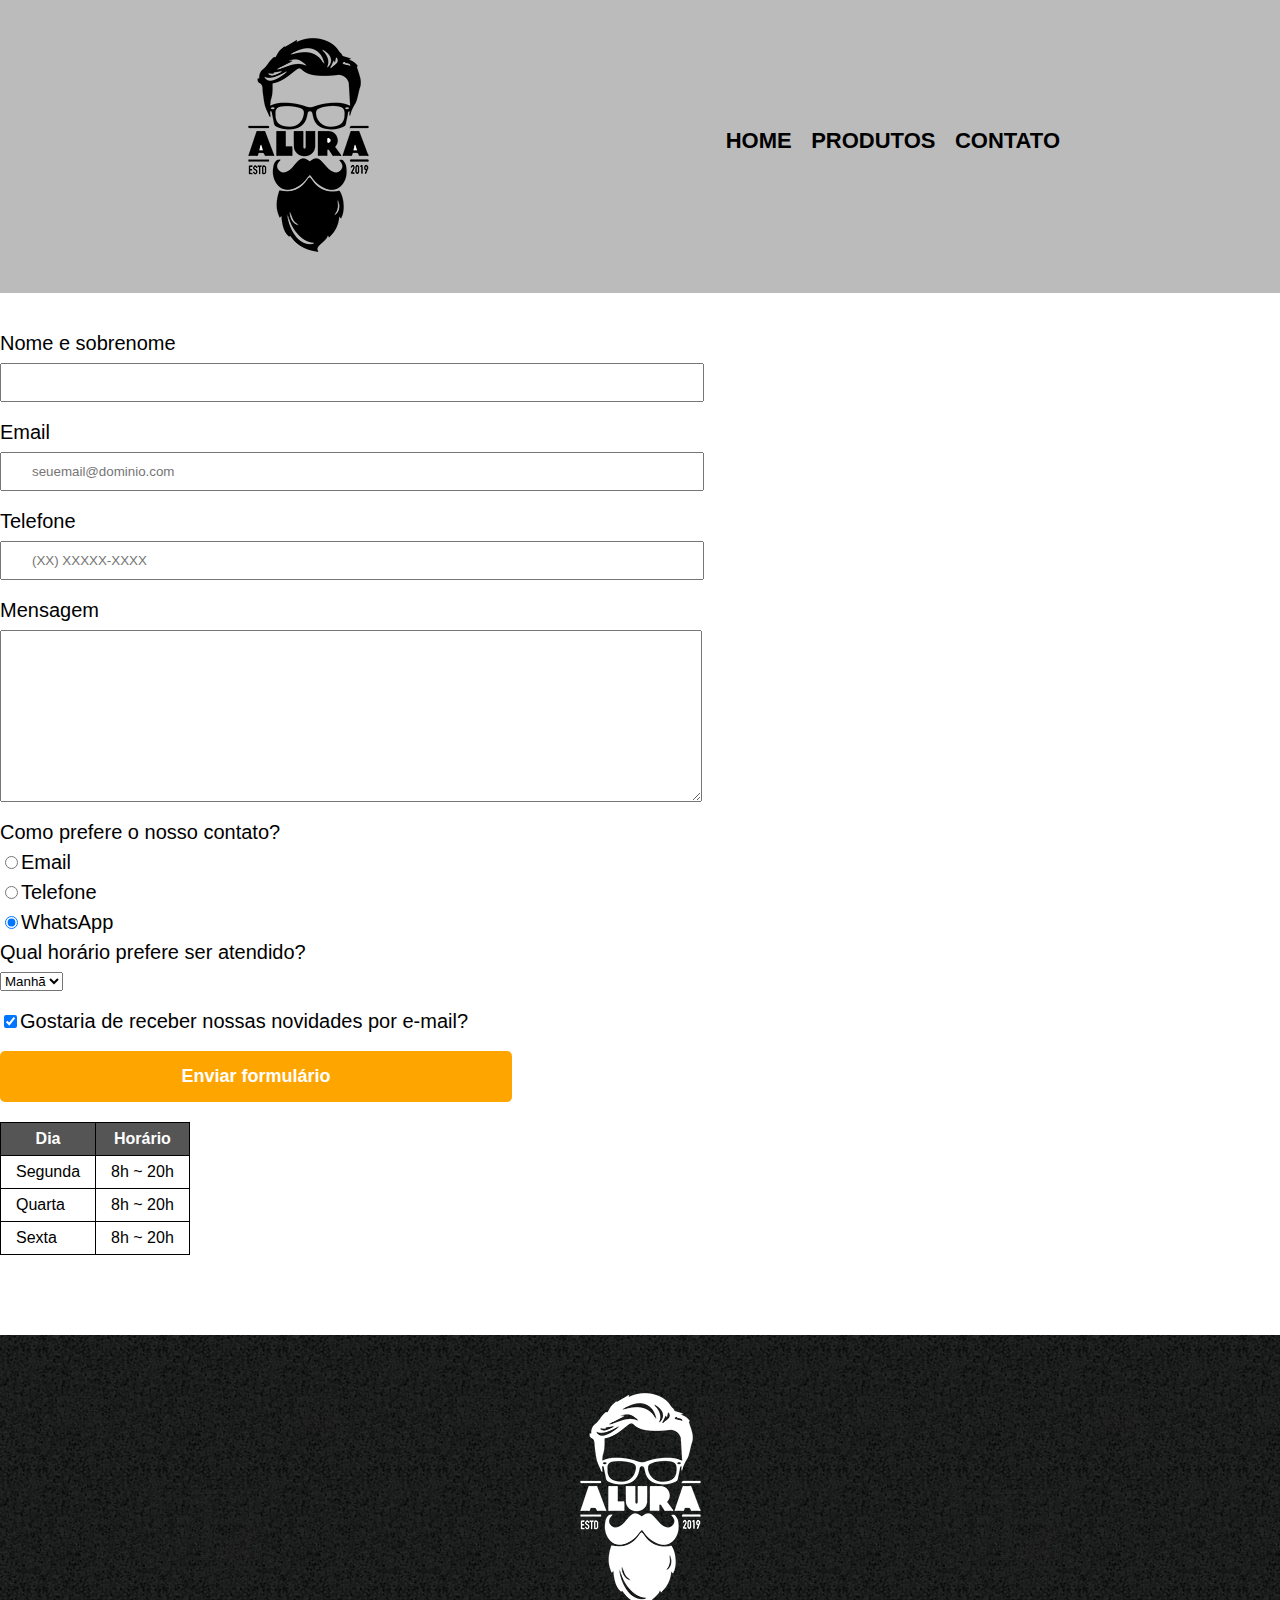
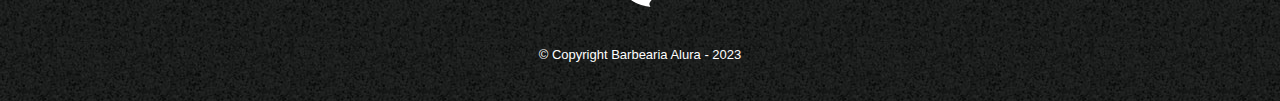
<file: HTML e CSS/contato.html>
<!DOCTYPE html>
<html>
	<head>
		<meta charset="UTF-8">
		<title>Contato - Barbearia - Alura</title>

		<link rel="stylesheet" href="reset.css">
		<link rel="stylesheet" href="style.css">
	</head>
	<body>
		<header>
			<div class="caixa">
				<h1><img src="logo.png" alt="Logo da Barbearia Alura" ></h1>

				<nav>
					<ul>
						<li><a href="index.html">Home</a></li>
						<li><a href="produtos.html">Produtos</a></li>
						<li><a href="contato.html">Contato</a></li>
					</ul>
				</nav>
			</div>
		</header>
		<main>
			<form>
				<label for="nomesobrenome">Nome e sobrenome</label>
				<input type="text" id="nomesobrenome" class="input-padrao" required>

				<label for="email">Email</label>
				<input type="email" id="email" class="input-padrao" required placeholder="seuemail@dominio.com">

				<label for="telefone">Telefone</label>
				<input type="tel" id="telefone" class="input-padrao" required placeholder="(XX) XXXXX-XXXX" >

				<label for ="mensagem">Mensagem</label>
				<textarea cols="30" rows="10" id="Mensagem" class="input-padrao" required></textarea>
				
				<fieldset>
					
					<legend>Como prefere o nosso contato?</legend>
					<label for="radio-email"><input type="radio" name="contato" value="email" id="radio-email">Email</label>
					
					<label for="radio-telefone"><input type="radio" name="contato" value="telefone" id="radio-telefone">Telefone</label>

					<label for="radio-whatsapp"><input type="radio" name="contato" value="whatsapp" id="radio-whatsapp" checked>WhatsApp</label>
					
				</fieldset>

				<fieldset>
				<legend>Qual horário prefere ser atendido?</legend>
				<select>
					<option>Manhã</option>
					<option>Tarde</option>
					<option>Noite</option>
				</select>
			<fieldset>

				<label class="checkbox"><input type="checkbox" checked>Gostaria de receber nossas novidades por e-mail?</label>

				<input type="submit" value="Enviar formulário" class="enviar">
			</form>

			<table>
				<thead>
				   	<tr>
						<th>Dia</th>
						<th>Horário</th>
					</tr>
				</thead>
				<tbody>
					<tr>
						<td>Segunda</td>
						<td>8h ~ 20h</td>
					</tr>
					<tr>
						<td>Quarta</td>
						<td>8h ~ 20h</td>
					</tr>
					<tr>
						<td>Sexta</td>
						<td>8h ~ 20h</td>
					</tr>
				</tbody>
			</table>
		</main>
		
		<footer>
			<img src="logo-branco.png" alt="Logo da Barbearia Alura" >
			<p class="copyright">&copy; Copyright Barbearia Alura - 2023
		</footer>
	</body>
</html>
</file>
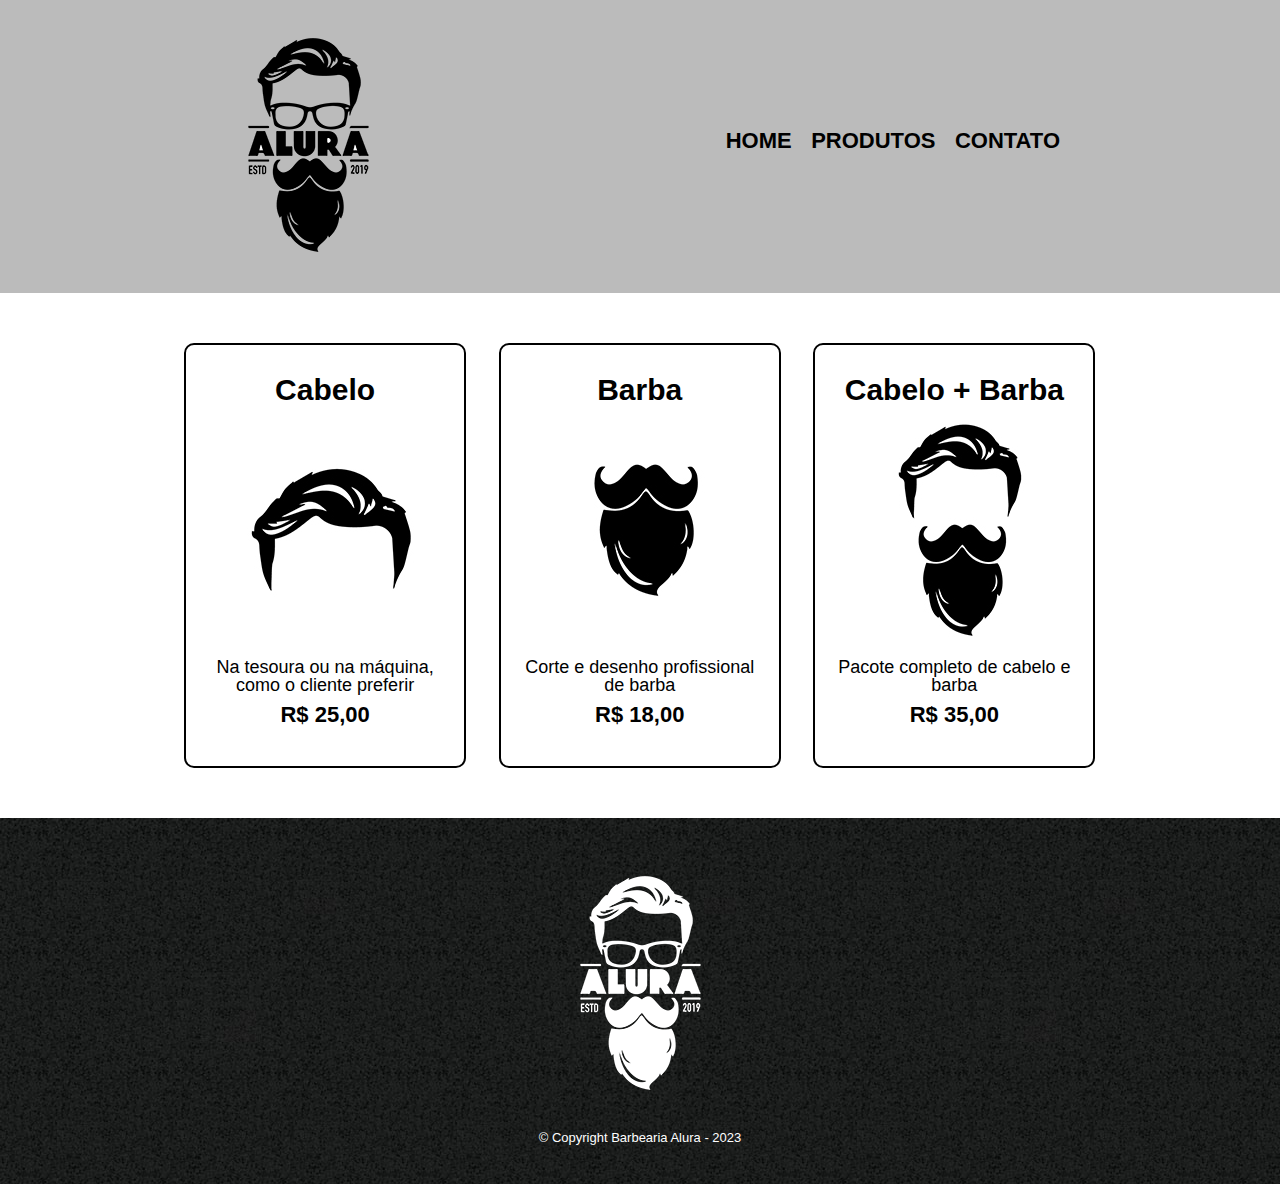
<file: HTML e CSS/produtos.html>
<!DOCTYPE html>
<html>
	<head>
		<meta charset="UTF-8">
		<title>Produtos - Barbearia - Alura</title>

		<link rel="stylesheet" href="reset.css">
		<link rel="stylesheet" href="style.css">
	</head>
	<body>
		<header>
			<div class="caixa">
				<h1><img src="logo.png" ></h1>

				<nav>
					<ul>
						<li><a href="index.html">Home</a></li>
						<li><a href="produtos.html">Produtos</a></li>
						<li><a href="contato.html">Contato</a></li>
					</ul>
				</nav>
			</div>
		</header>

		<main>
			<ul class="produtos">
				<li>
					<h2>Cabelo</h2>
					<img src="cabelo.jpg">
					<p class="produto-descricao">Na tesoura ou na máquina, como o cliente preferir</p>
					<p class="produto-preco"> R$ 25,00</p>
				</li>
				<li>
					<h2>Barba</h2>
					<img src="barba.jpg">
					<p class="produto-descricao">Corte e desenho profissional de barba</p>
					<p class="produto-preco">R$ 18,00</p>
				</li>
				<li>
					<h2>Cabelo + Barba</h2>
					<img src="cabelo+barba.jpg">
					<p class="produto-descricao">Pacote completo de cabelo e barba</p>
					<p class="produto-preco">R$ 35,00</p>
				</li>
			</ul>
		</main>
		<footer>
			<img src="logo-branco.png">
			<p class="copyright">&copy; Copyright Barbearia Alura - 2023
		</footer>
	</body>
</html>
</file>
<file: HTML e CSS/style.css>
body {
	font-family: 'Montserrat', sans-serif;
}


header {
	background: #BBBBBB;
	padding: 20px 0;
}

.caixa {
	position: relative;
	width: 840px;
	margin: 0 auto;
}

nav {
	position: absolute;
	top: 110px;
	right: 0;
}
nav li {
	display: inline;
	margin: 0 0 0 15px;
}

nav a {
	text-transform: uppercase;
	color: #000000;
	font-weight: bold;
	font-size: 22px;
	text-decoration: none;
}

nav a:hover {
	color: #C78C79;
	text-decoration: underline;

}

.produtos {
	width: 940px;
	margin: 0 auto;
	padding: 50px 0;
}
.produtos li {
	display: inline-block;
	text-align: center;
	width: 30%;
	vertical-align: top;
	margin: 0 1.5%;
	padding: 30px 20px;
	box-sizing: border-box;
	border: 2px solid #000000;
	border-radius: 10px;
}

.produtos li:hover {
	border-color: #C78C19;
	
}
.produtos li:active; {
	border-color: #088C19;
}

.produtos li:hover h2 {
	font-size: 34px;
}

.produtos h2 {
	font-size: 30px;
	font-weight: bold;
}

.produto-descricao {
	font-size: 18px;
}

.produto-preco {
	font-size: 22px;
	font-weight: bold;
	margin: 10px;
}

footer {
	text-align: center;
	background: url("bg.jpg");
	padding: 40px 0;
}

.copyright {
	color: #FFFFFF;
	font-size: 13px;
	margin: 20px 0 0;

}
main {
	
}

form {
	margin: 40px 0;
}

form label, form legend {
	display: block;
	font-size: 20px;
	margin: 0 0 10px;
}

.input-padrao {
	display: block;
	margin: 0 0 20px;
	padding: 10px 30px;
	width: 50%;
}

.checkbox {
	margin: 20px 0;
}

.enviar {
	width: 40%;
	padding: 15px 0;
	background: orange;
	color: white;
	font-weight: bold;
	font-size: 18px;
	border: none;
	border-radius: 5px;
	transition: 1s all;
	cursor: pointer;
}

.enviar:hover {
	background: darkorange;
	transform: scale(1.2) ;
}

table {
	margin: 20px 0 40px;
}

thead {
	background: #555555;
	color: white;
	font-weight: bold;
}

td, th {
	border: 1px solid #000000;
	padding: 8px 15px ;
}

/* css da pagina inicial*/
.banner{
width: 100%;
}

.titulo-principal {
text-align: center;
font-size: 2em;
margin: 0 0 1em;
clear: left;
}


.principal {
	padding: 3em 0;
	background: #FEFEFE;
	width: 940px;
	margin: 0 auto;
}
.principal p {
	margin: 0 0 1em;
}

.principal strong {
	font-weight: bold;

}

}
.principal em {
	font-style: italic;
}

.utensilios {
	width: 120px;
	float: left;
	margin: 0 20px 20px 0;
}
.mapa {
	padding: 3em 0;
	background: linear-gradient(#FEFEFE, #888888);
}

.mapa-conteudo {
	width: 940px;
	margin: 0 auto;
}

.mapa p {
	margin: 0 0 2em;
	text-align: center;
}

.beneficios {
	padding: 3em;
	background: #888888;
}

.conteudo-beneficios {
	width: 640px;
	margin: 0 auto;
}

.lista-beneficios {
	width: 40%;
	display: inline-block;
	vertical-align: top;
}

.itens {
	line-height: 1.5;
}

.itens:first-child {
	font-weight: bold;
}

.itens:before {
	content: "★";

}

.imagem-beneficios {
	width: 60%;
	opacity: 1;
	transition: 400ms;
	box-shadow: 10px 10px 10px #000000;
	
}

.imagem-beneficios:hover {
	opacity: 0.3;
}

.video {
	width: 560px;
	margin: 2em auto;
}

@media screen and (max-width: 480px) {
  .caixa, .principal, .conteudo-beneficios, .mapa-beneficios, .video {
  	width: auto;
  }

  h1 {
  	text-align: center;
  }
  nav {
  	position: static;
  }
  .lisya-beneficios, .imagem-beneficios {
  	width: 100%;
  }
}
</file>
